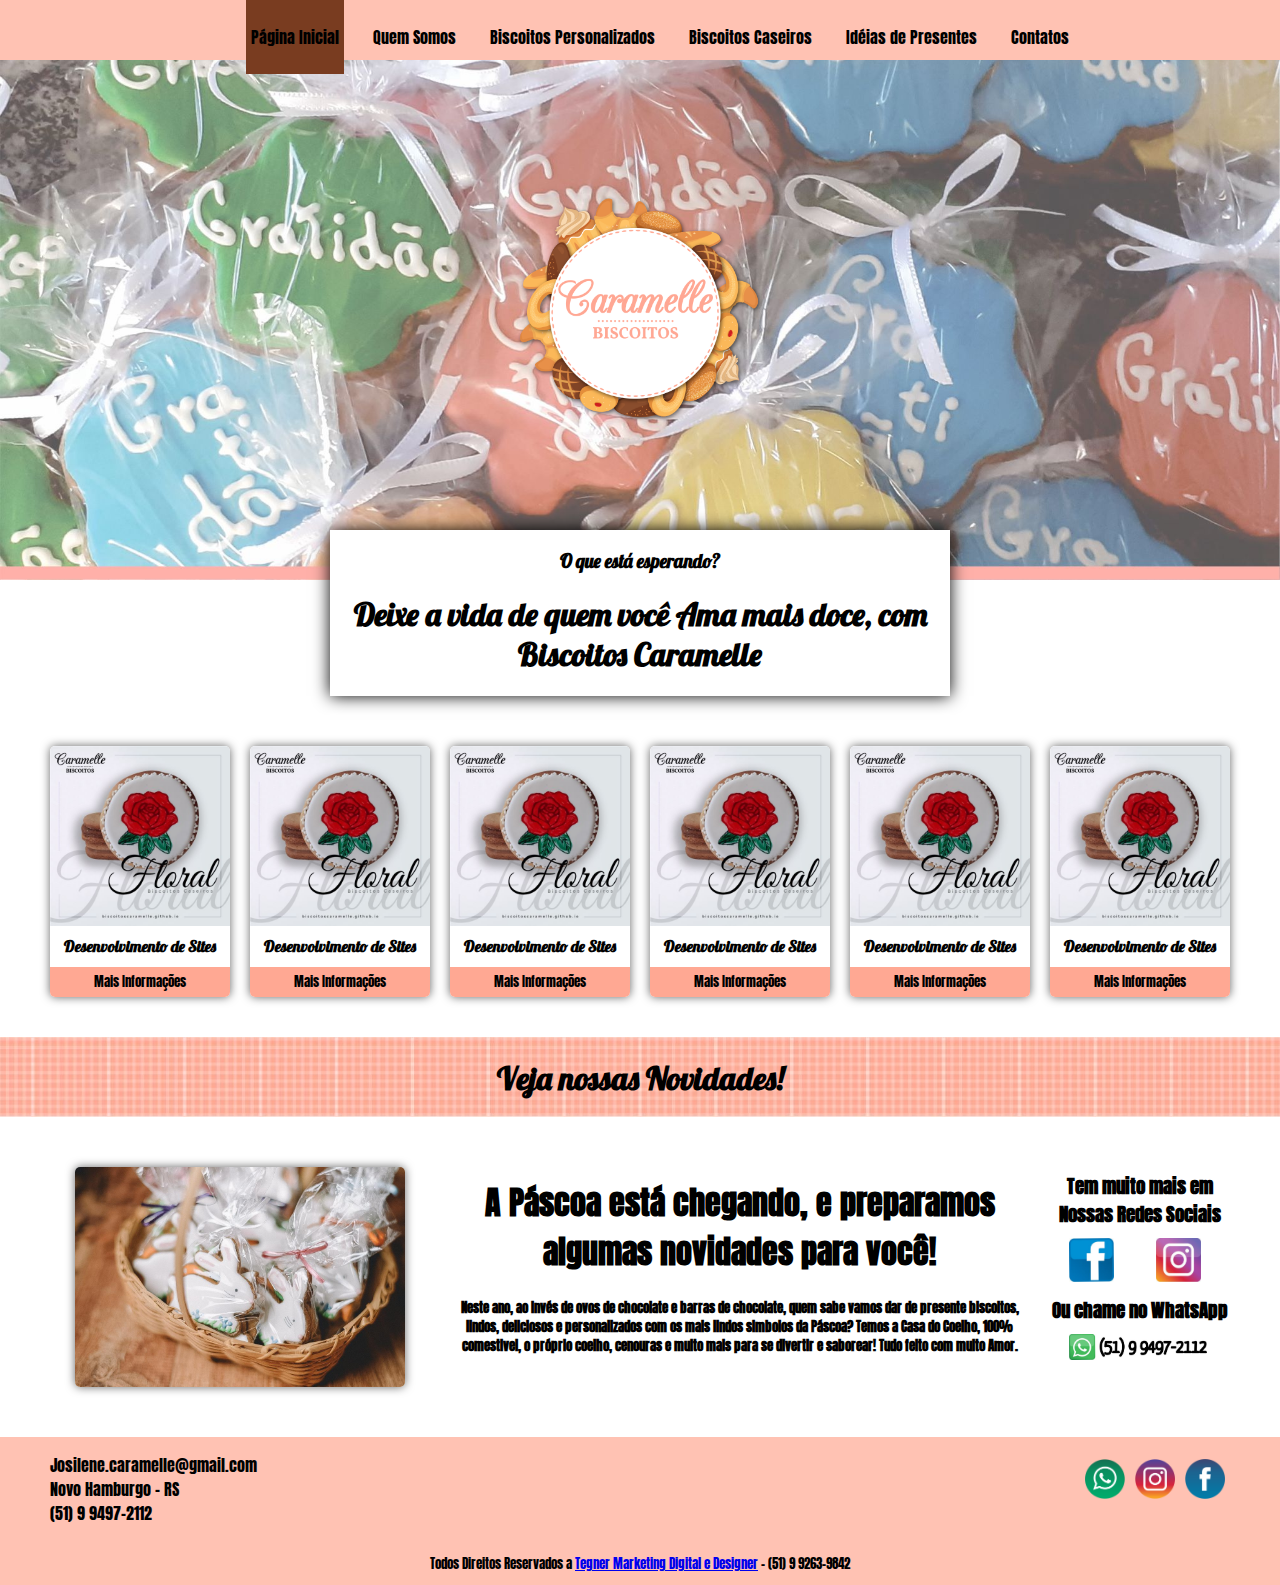
<file: index.html>
<!DOCTYPE html>  
<html lang="pt-BR">
<html>
    <head>
    <meta charset="utf-8">
    <meta name="viewport" content="width=device-width, initial-scale=1.0 user-scalable=0">
    <meta name="author" content="Tegner Marketing Digital">
    <meta name="keywords" content="biscoitos caseiros decorados, lembracinhas, biscoitos personalizados, presentes">
    <meta name="description" content="Biscoitos Caramelle Fabrica biscoitos decorados para presentes, lembrancinhas e brindes empresarias.">
    <meta name="geo.region" content="BR-RS">
        <title>Caramelle Biscoitos Artesanais</title>
    
    <!-- FAVICON -->
    <link rel="sortcut icon" href="img/logopaginainicial.png" type="image/png" />  
            
    <!-- FONTES EXTERNAS -->
    <link rel="preconnect" href="https://fonts.gstatic.com">
    <link href="https://fonts.googleapis.com/css2?family=Anton&display=swap" rel="stylesheet">
        
    <link rel="preconnect" href="https://fonts.gstatic.com">
    <link href="https://fonts.googleapis.com/css2?family=Lobster&display=swap" rel="stylesheet"> 
        
    <!-- LINKS DE ESTILO -->
    <link href="grid.css" rel="stylesheet" media="screen">
    <link href="estilo.css" rel="stylesheet" media="screen">
    <link href="bootstrap/bootstrap-theme.min.css" rel="stylesheet">
    </head>
    <body>

        
        
    <!-- CABEÇALHO -->    
    <header class="cabecalho">
        <nav class="grid-12">
            <div class="botaomenu">
                <p>Menu</p>
            </div>
            
            <ul class="menumobile">
                <li>
                    <a href="index.html">Página Inicial</a>
                    <a href="quemsomos.html">Quem Somos</a>
                    <a href="#">Biscoitos Personalizados</a>
                    <a href="caseiros.html">Biscoitos Caseiros</a>
                    <a href="presentes.html">Idéias de Presentes</a>
                    <a href="contato.html">Contatos</a>
                </li>
            </ul>
            
            <ul class="menu">
                <li>
                    <a class="nav-active" href="index.html">Página Inicial</a>
                    <a href="quemsomos.html">Quem Somos</a>
                    <a href="#">Biscoitos Personalizados</a>
                    <a href="caseiros.html">Biscoitos Caseiros</a>
                    <a href="presentes.html">Idéias de Presentes</a>
                    <a href="contato.html">Contatos</a>
                </li>
            </ul>
        </nav>   
    </header>
        
    <!-- CAPA E LOGO -->   
    <div class="imgcabecalho">
        <img src="img/logopaginainicial.png" width="250">        
    </div>
      
    <!-- TITULO E FRASE --> 
    <div class="grid-3 only">
    </div>
    <div class="grid-6 titulo">
        <h3>O que está esperando?</h3>
        <h1>Deixe a vida de quem você Ama mais doce, com Biscoitos Caramelle</h1>
    </div>
    <div class="grid-3 only">
    </div>

    <!-- ESCOPO DE PRODUTOS PERSONALIZADOS -->   
    <main class="container">
         
    <section class="boxprodutos grid-2">
        <div class="produtosimg">
            <img src="img/floral.jpg">
        </div>
        <div class="produtostexto">
            <h1>Desenvolvimento de Sites</h1>
        </div>
        <div class="produtosbtn">
            <a href="#" target="_blank">Mais Informações</a>
        </div>
    </section>
         
    <section class="boxprodutos grid-2">
        <div class="produtosimg">
            <img src="img/floral.jpg">
        </div>
        <div class="produtostexto">
            <h1>Desenvolvimento de Sites</h1>
        </div>
        <div class="produtosbtn">
            <a href="#" target="_blank">Mais Informações</a>
        </div>
    </section>
         
    <section class="boxprodutos grid-2">
        <div class="produtosimg">
            <img src="img/floral.jpg">
        </div>
        <div class="produtostexto">
            <h1>Desenvolvimento de Sites</h1>
        </div>
        <div class="produtosbtn">
            <a href="#" target="_blank">Mais Informações</a>
        </div>
    </section>
         
    <section class="boxprodutos grid-2">
        <div class="produtosimg">
            <img src="img/floral.jpg">
        </div>
        <div class="produtostexto">
            <h1>Desenvolvimento de Sites</h1>
        </div>
        <div class="produtosbtn">
            <a href="#" target="_blank">Mais Informações</a>
        </div>
    </section>
         
    <section class="boxprodutos grid-2">
        <div class="produtosimg">
            <img src="img/floral.jpg">
        </div>
        <div class="produtostexto">
            <h1>Desenvolvimento de Sites</h1>
        </div>
        <div class="produtosbtn">
            <a href="#" target="_blank">Mais Informações</a>
        </div>
    </section>
         
    <section class="boxprodutos grid-2">
        <div class="produtosimg">
            <img src="img/floral.jpg">
        </div>
        <div class="produtostexto">
            <h1>Desenvolvimento de Sites</h1>
        </div>
        <div class="produtosbtn">
            <a href="#" target="_blank">Mais Informações</a>
        </div>
    </section>
    </main>
        
    <!-- NOVIDADES -->   
    <main class="barradetitulo">
        <div class="container barratitulo">
            <h1>Veja nossas Novidades!</h1>
        </div>
    </main>
    <div class="container novidades">
        <div class="grid-4 imgnovidades">
            <img src="img/novidades.jpg">
        </div>

        <div class="grid-6 textonovidades">
            <h1> A Páscoa está chegando, e preparamos algumas novidades para você!</h1>
            <h3> Neste ano, ao invés de ovos de chocolate e barras de chocolate, quem sabe vamos dar de presente biscoitos, lindos, deliciosos e personalizados com os mais lindos simbolos da Páscoa? Temos a Casa do Coelho, 100% comestivel, o próprio coelho, cenouras e muito mais para se divertir e saborear! Tudo feito com muito Amor.</h3>
        </div>
        
        <div class="grid-2 redesnovidades">
            <h3>Tem muito mais em Nossas Redes Sociais</h3>
            <a href="#"><img src="img/icofacegr.jpg" width="45"></a>
            <a href="#"><img src="img/icoinstagr.jpg" width="45"></a>
            <h3>Ou chame no WhatsApp</h3>
            <a href="#"><img class="whats"src="img/icowhatsgr.jpg" width="138"></a>
        </div>        
    </div>

 
    <!-- RODAPE -->     
    <footer class="rodape">
        <div class="container">
            <div class="grid-8 dados">
                <p>Josilene.caramelle@gmail.com<br>Novo Hamburgo - RS<br>(51) 9 9497-2112</p>
            </div>
            
            <div class="grid-4 redessociais">
            <a href="#" target="_blank"><img src="img/IcoFace.png" alt="Facebook" width="40"></a>
            <a href="#" target="_blank"><img src="img/IcoInsta.png" alt="Instagran" width="40"></a>
            <a href="#" target="_blank"><img src="img/IcoWhats.png" alt="Whatsapp" width="40"></a>
            </div>
        
            <div class="grid-12 copy">
                <p>Todos Direitos Reservados a <a href="https://tegnermarketingdigital.github.io/" target="_blank">Tegner Marketing Digital e Designer</a> - (51) 9 9263-9842</p>
            </div>
        </div>
        
    </footer>

    <script src="jquery/bootstrap.min.js"></script>
    <script src="jquery/jquery.js"></script>
    <script src="Javahome.js" type="application/javascript"></script> 
    </body>
</html>
</file>
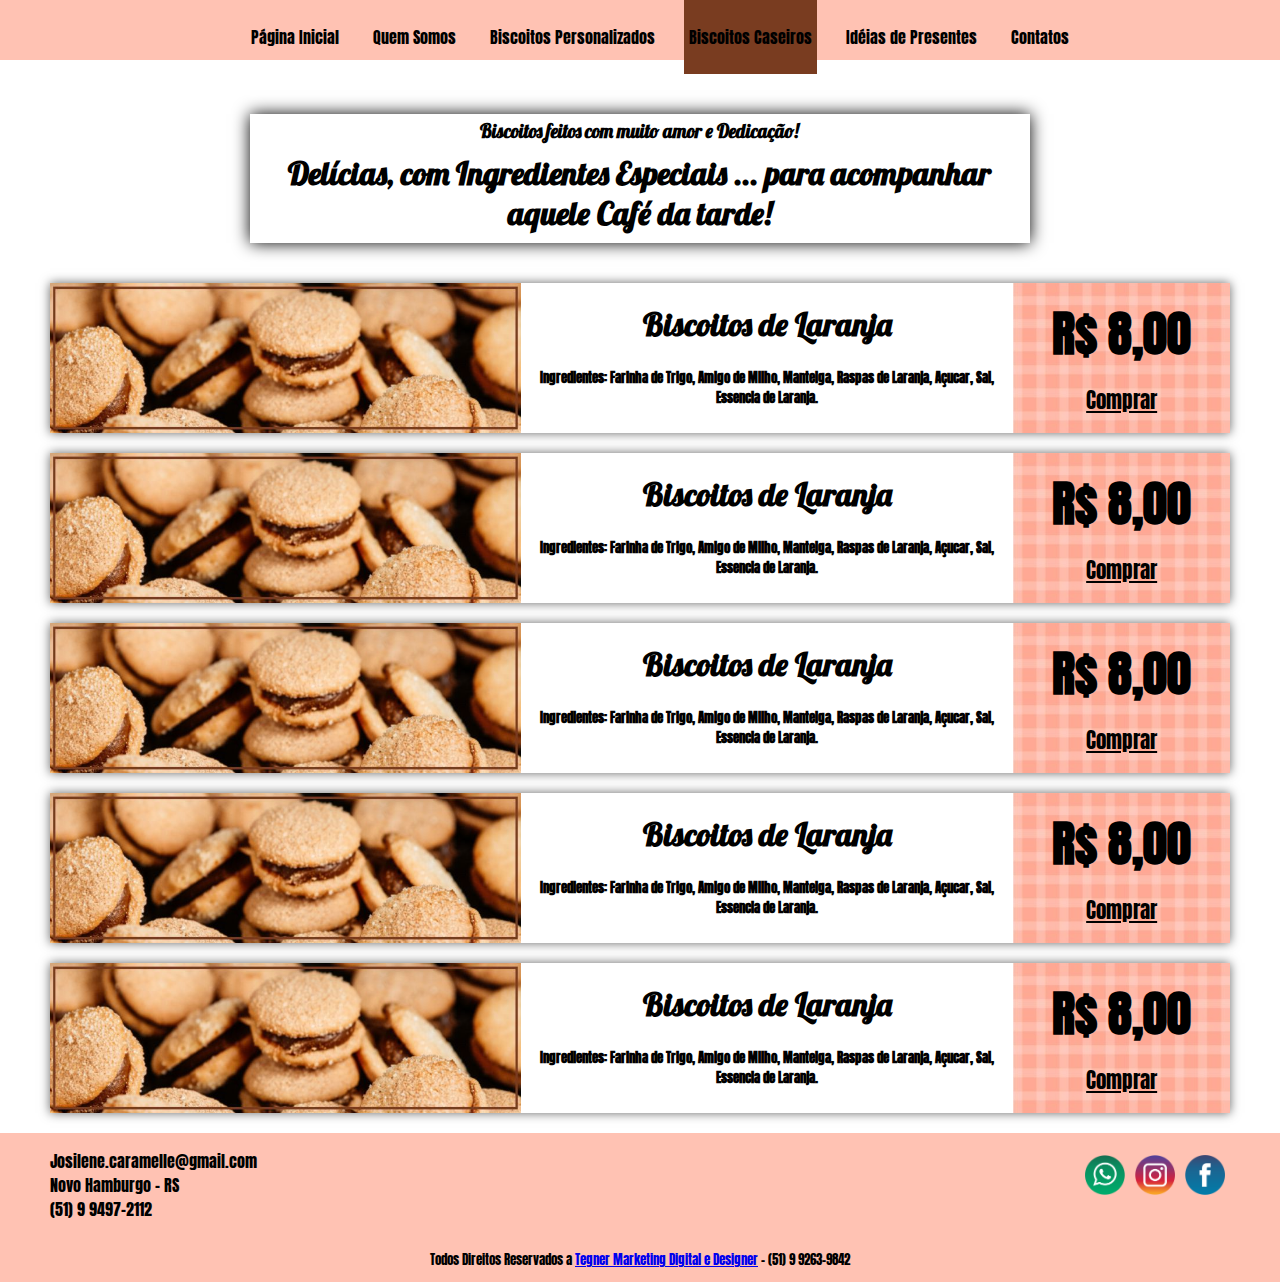
<file: caseiros.html>
<html lang="pt-BR">
<html>
    <head>
    <meta charset="utf-8">
    <meta name="viewport" content="width=device-width, initial-scale=1.0 user-scalable=0">
    <meta name="author" content="Tegner Marketing Digital">
    <meta name="keywords" content="biscoitos caseiros decorados, lembracinhas, biscoitos personalizados, presentes">
    <meta name="description" content="Biscoitos Caramelle Fabrica biscoitos decorados para presentes, lembrancinhas e brindes empresarias.">
    <meta name="geo.region" content="BR-RS">
        <title>Biscoitos Caseiros - Caramelle Biscoitos Artesanais</title>
    
    <!-- FAVICON -->
    <link rel="sortcut icon" href="img/logopaginainicial.png" type="image/png" />  
            
    <!-- FONTES EXTERNAS -->
    <link rel="preconnect" href="https://fonts.gstatic.com">
    <link href="https://fonts.googleapis.com/css2?family=Anton&display=swap" rel="stylesheet">
        
    <link rel="preconnect" href="https://fonts.gstatic.com">
    <link href="https://fonts.googleapis.com/css2?family=Lobster&display=swap" rel="stylesheet"> 
        
    <!-- LINKS DE ESTILO -->
    <link href="grid.css" rel="stylesheet" media="screen">
    <link href="estilo.css" rel="stylesheet" media="screen">
    <link href="bootstrap/bootstrap-theme.min.css" rel="stylesheet">
    </head>
    <body>

        
        
    <!-- CABEÇALHO -->    
    <header class="cabecalho">
        <nav class="grid-12">
            <div class="botaomenu">
                <p>Menu</p>
            </div>
            
            <ul class="menumobile">
                <li>
                    <a href="index.html">Página Inicial</a>
                    <a href="quemsomos.html">Quem Somos</a>
                    <a href="#">Biscoitos Personalizados</a>
                    <a href="caseiros.html">Biscoitos Caseiros</a>
                    <a href="presentes.html">Idéias de Presentes</a>
                    <a href="contato.html">Contatos</a>
                </li>
            </ul>
            
            <ul class="menu">
                <li>
                    <a href="index.html">Página Inicial</a>
                    <a href="quemsomos.html">Quem Somos</a>
                    <a href="#">Biscoitos Personalizados</a>
                    <a class="nav-active" href="caseiros.html">Biscoitos Caseiros</a>
                    <a href="presentes.html">Idéias de Presentes</a>
                    <a href="contato.html">Contatos</a>
                </li>
            </ul>
        </nav>   
    </header>
    
    <!-- LOGO CAPA DO MOBILE -->    
    <div class="logomobile">
        <img src="img/logocomxadrez.jpg">
    </div>    
        
        
    
    <!-- TITULO E FRASE --> 

    <div class="container">
        <div class="grid-2 only">
        </div>
        <div class="grid-8 titulocaseiros">
            <h3>Biscoitos feitos com muito amor e Dedicação!</h3>
            <h1>Delícias, com Ingredientes Especiais ... para acompanhar aquele Café da tarde!</h1>
        </div>
        <div class="grid-2 only">
        </div>
    </div>
        
    <!-- PRODUTOS CASEIROS -->   
    <main class="container">
        
    <section class="boxprodutosespeciarias grid-12">
        <div class="grid-5 produtosespeciariaimg">
            <img src="img/caseiroslaranja.jpg">
        </div>
        <div class="grid-5 produtosespeciariastexto">
            <h1>Biscoitos de Laranja</h1>
            <h5>Ingredientes: Farinha de Trigo, Amigo de Milho, Manteiga, Raspas de Laranja, Açucar, Sal, Essencia de Laranja.</h5>
        </div>
        <div class="grid-2 produtosespeciariasbtn">
            <h1>R$ 8,00</h1>
            <a href="#" target="_blank">Comprar</a>
        </div>
    </section>

    <section class="boxprodutosespeciarias grid-12">
        <div class="grid-5 produtosespeciariaimg">
            <img src="img/caseiroslaranja.jpg">
        </div>
        <div class="grid-5 produtosespeciariastexto">
            <h1>Biscoitos de Laranja</h1>
            <h5>Ingredientes: Farinha de Trigo, Amigo de Milho, Manteiga, Raspas de Laranja, Açucar, Sal, Essencia de Laranja.</h5>
        </div>
        <div class="grid-2 produtosespeciariasbtn">
            <h1>R$ 8,00</h1>
            <a href="#" target="_blank">Comprar</a>
        </div>
    </section>
        
    <section class="boxprodutosespeciarias grid-12">
        <div class="grid-5 produtosespeciariaimg">
            <img src="img/caseiroslaranja.jpg">
        </div>
        <div class="grid-5 produtosespeciariastexto">
            <h1>Biscoitos de Laranja</h1>
            <h5>Ingredientes: Farinha de Trigo, Amigo de Milho, Manteiga, Raspas de Laranja, Açucar, Sal, Essencia de Laranja.</h5>
        </div>
        <div class="grid-2 produtosespeciariasbtn">
            <h1>R$ 8,00</h1>
            <a href="#" target="_blank">Comprar</a>
        </div>
    </section>

    <section class="boxprodutosespeciarias grid-12">
        <div class="grid-5 produtosespeciariaimg">
            <img src="img/caseiroslaranja.jpg">
        </div>
        <div class="grid-5 produtosespeciariastexto">
            <h1>Biscoitos de Laranja</h1>
            <h5>Ingredientes: Farinha de Trigo, Amigo de Milho, Manteiga, Raspas de Laranja, Açucar, Sal, Essencia de Laranja.</h5>
        </div>
        <div class="grid-2 produtosespeciariasbtn">
            <h1>R$ 8,00</h1>
            <a href="#" target="_blank">Comprar</a>
        </div>
    </section>

    <section class="boxprodutosespeciarias grid-12">
        <div class="grid-5 produtosespeciariaimg">
            <img src="img/caseiroslaranja.jpg">
        </div>
        <div class="grid-5 produtosespeciariastexto">
            <h1>Biscoitos de Laranja</h1>
            <h5>Ingredientes: Farinha de Trigo, Amigo de Milho, Manteiga, Raspas de Laranja, Açucar, Sal, Essencia de Laranja.</h5>
        </div>
        <div class="grid-2 produtosespeciariasbtn">
            <h1>R$ 8,00</h1>
            <a href="#" target="_blank">Comprar</a>
        </div>
    </section>        
        
    </main>
        
    <!-- NOVIDADES -->   
    <main class="">

    </main>
    
    <!-- RODAPE -->     
    <footer class="rodape">
        <div class="container">
            <div class="grid-8 dados">
                <p>Josilene.caramelle@gmail.com<br>Novo Hamburgo - RS<br>(51) 9 9497-2112</p>
            </div>
            
            <div class="grid-4 redessociais">
            <a href="#" target="_blank"><img src="img/IcoFace.png" alt="Facebook" width="40"></a>
            <a href="#" target="_blank"><img src="img/IcoInsta.png" alt="Instagran" width="40"></a>
            <a href="#" target="_blank"><img src="img/IcoWhats.png" alt="Whatsapp" width="40"></a>
            </div>
        
            <div class="grid-12 copy">
                <p>Todos Direitos Reservados a <a href="https://tegnermarketingdigital.github.io/" target="_blank">Tegner Marketing Digital e Designer</a> - (51) 9 9263-9842</p>
            </div>
        </div>
        
    </footer>

    <script src="jquery/bootstrap.min.js"></script>
    <script src="jquery/jquery.js"></script>
    <script src="Javahome.js" type="application/javascript"></script> 
    </body>
</html>
</file>
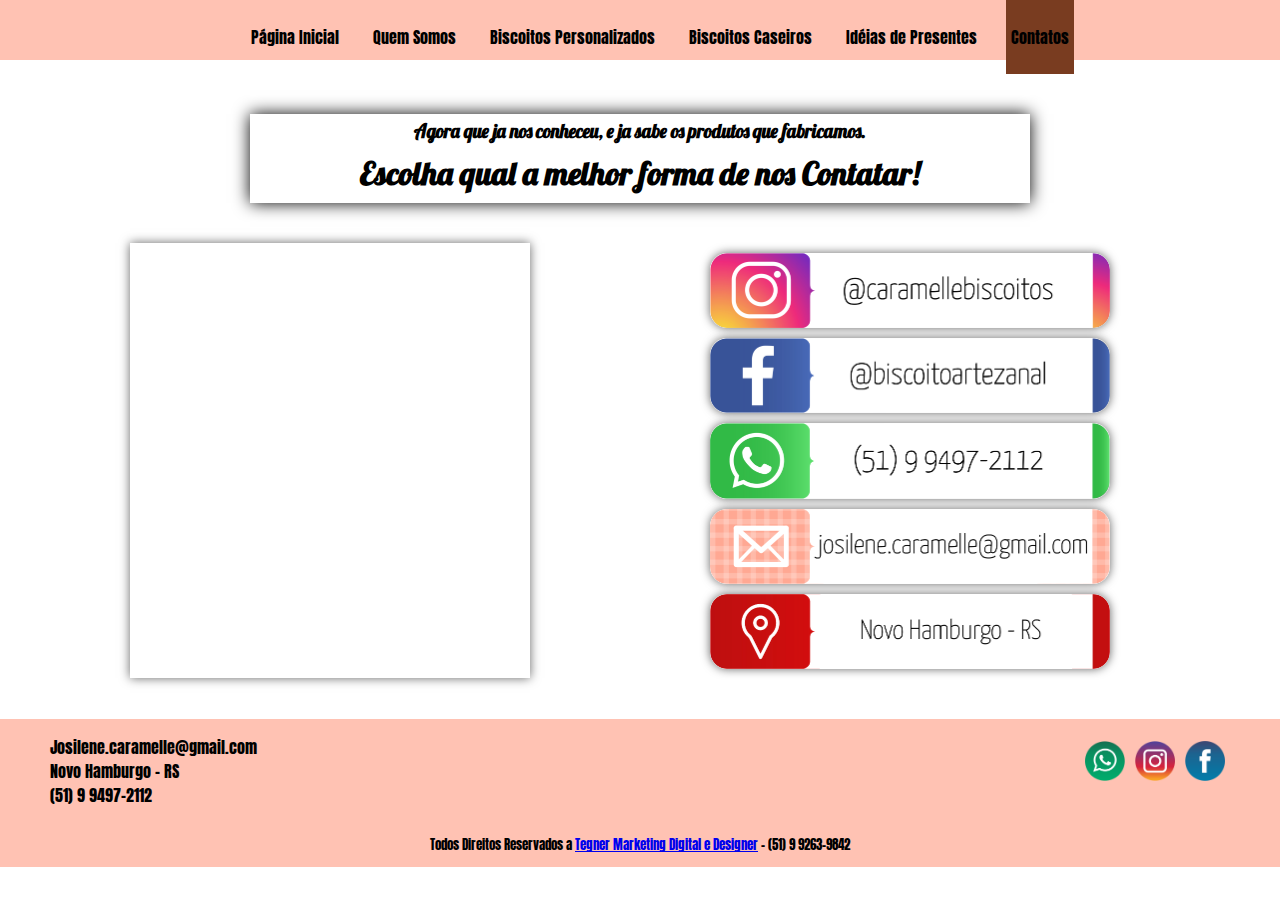
<file: contato.html>
<html lang="pt-BR">
<html>
    <head>
    <meta charset="utf-8">
    <meta name="viewport" content="width=device-width, initial-scale=1.0 user-scalable=0">
    <meta name="author" content="Tegner Marketing Digital">
    <meta name="keywords" content="biscoitos caseiros decorados, lembracinhas, biscoitos personalizados, presentes">
    <meta name="description" content="Biscoitos Caramelle Fabrica biscoitos decorados para presentes, lembrancinhas e brindes empresarias.">
    <meta name="geo.region" content="BR-RS">
        <title>Contato - Caramelle Biscoitos Artesanais</title>
    
    <!-- FAVICON -->
    <link rel="sortcut icon" href="img/logopaginainicial.png" type="image/png" />  
            
    <!-- FONTES EXTERNAS -->
    <link rel="preconnect" href="https://fonts.gstatic.com">
    <link href="https://fonts.googleapis.com/css2?family=Anton&display=swap" rel="stylesheet">
        
    <link rel="preconnect" href="https://fonts.gstatic.com">
    <link href="https://fonts.googleapis.com/css2?family=Lobster&display=swap" rel="stylesheet"> 
        
    <!-- LINKS DE ESTILO -->
    <link href="grid.css" rel="stylesheet" media="screen">
    <link href="estilo.css" rel="stylesheet" media="screen">
    <link href="bootstrap/bootstrap-theme.min.css" rel="stylesheet">
    </head>
    <body>

        
        
    <!-- CABEÇALHO -->    
    <header class="cabecalho">
        <nav class="grid-12">
            <div class="botaomenu">
                <p>Menu</p>
            </div>
            
            <ul class="menumobile">
                <li>
                    <a href="index.html">Página Inicial</a>
                    <a href="quemsomos.html">Quem Somos</a>
                    <a href="#">Biscoitos Personalizados</a>
                    <a href="caseiros.html">Biscoitos Caseiros</a>
                    <a href="presentes.html">Idéias de Presentes</a>
                    <a href="contato.html">Contatos</a>
                </li>
            </ul>
            
            <ul class="menu">
                <li>
                    <a href="index.html">Página Inicial</a>
                    <a href="quemsomos.html">Quem Somos</a>
                    <a href="#">Biscoitos Personalizados</a>
                    <a href="caseiros.html">Biscoitos Caseiros</a>
                    <a href="presentes.html">Idéias de Presentes</a>
                    <a class="nav-active" href="contato.html">Contatos</a>
                </li>
            </ul>
        </nav>   
    </header>
    
    <!-- LOGO CAPA DO MOBILE -->    
    <div class="logomobile">
        <img src="img/logocomxadrez.jpg">
    </div>    
        
        
    
    <!-- TITULO E FRASE --> 

    <div class="container">
        <div class="grid-2 only">
        </div>
        <div class="grid-8 titulosomos">
            <h3>Agora que ja nos conheceu, e ja sabe os produtos que fabricamos.</h3>
            <h1>Escolha qual a melhor forma de nos Contatar!</h1>
        </div>
        <div class="grid-2 only">
        </div>
    </div>
        
    <!-- CONTATOS E MAPA -->   
    <main class="container">
        <div class="grid-6 mapa">
            <iframe src="https://www.google.com/maps/embed?pb=!1m18!1m12!1m3!1d866.5444829065991!2d-51.15493057080402!3d-29.685620598875886!2m3!1f0!2f0!3f0!3m2!1i1024!2i768!4f13.1!3m3!1m2!1s0x951943146b0aeaeb%3A0x9b219ac904c72973!2sR.%20Tom%C3%A1s%20%C3%89dson%2C%20187%20-%20Primavera%2C%20Novo%20Hamburgo%20-%20RS!5e0!3m2!1spt-BR!2sbr!4v1617113061673!5m2!1spt-BR!2sbr" style="border:0;" allowfullscreen="" loading="lazy"></iframe>
        </div>
        
        <div class="grid-6 contatos">
            <a href="#"><img src="img/contatoinsta.png"></a>
            <a href="#"><img src="img/contatoface.png"></a>
            <a href="#"><img src="img/contatowhats.png"></a>
            <a href="#"><img src="img/contatoemail.png"></a>
            <a href="#"><img src="img/contatolocal.png"></a>
        </div>
        
    </main>
        
    <!-- RODAPE -->     
    <footer class="rodape">
        <div class="container">
            <div class="grid-8 dados">
                <p>Josilene.caramelle@gmail.com<br>Novo Hamburgo - RS<br>(51) 9 9497-2112</p>
            </div>
            
            <div class="grid-4 redessociais">
            <a href="#" target="_blank"><img src="img/IcoFace.png" alt="Facebook" width="40"></a>
            <a href="#" target="_blank"><img src="img/IcoInsta.png" alt="Instagran" width="40"></a>
            <a href="#" target="_blank"><img src="img/IcoWhats.png" alt="Whatsapp" width="40"></a>
            </div>
        
            <div class="grid-12 copy">
                <p>Todos Direitos Reservados a <a href="https://tegnermarketingdigital.github.io/" target="_blank">Tegner Marketing Digital e Designer</a> - (51) 9 9263-9842</p>
            </div>
        </div>
        
    </footer>

    <script src="jquery/bootstrap.min.js"></script>
    <script src="jquery/jquery.js"></script>
    <script src="Javahome.js" type="application/javascript"></script> 
    </body>
</html>
</file>
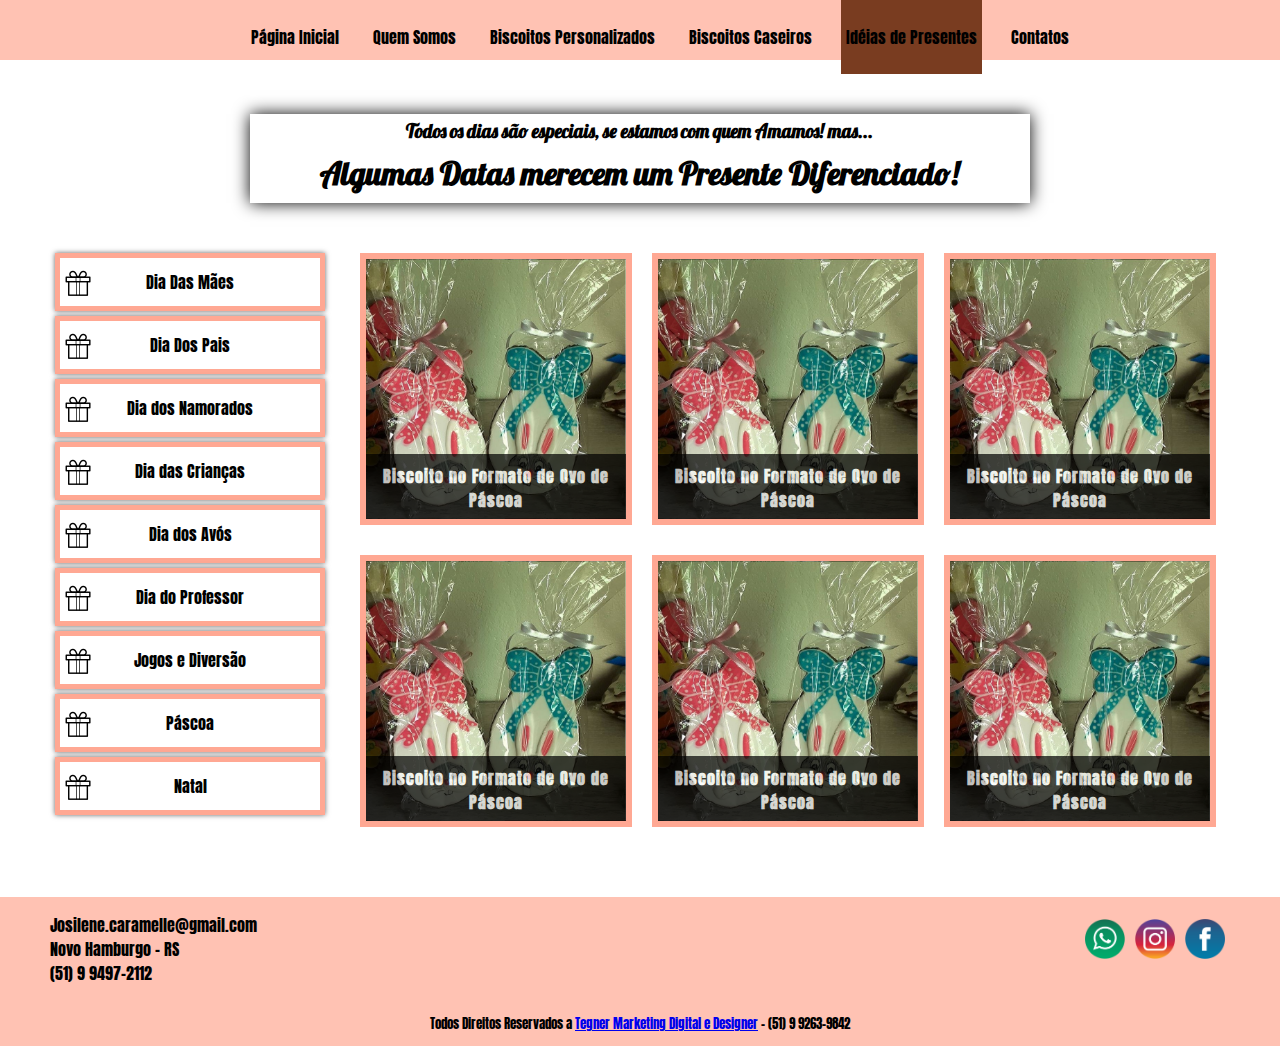
<file: presentes.html>
<html lang="pt-BR">
<html>
    <head>
    <meta charset="utf-8">
    <meta name="viewport" content="width=device-width, initial-scale=1.0 user-scalable=0">
    <meta name="author" content="Tegner Marketing Digital">
    <meta name="keywords" content="biscoitos caseiros decorados, lembracinhas, biscoitos personalizados, presentes">
    <meta name="description" content="Biscoitos Caramelle Fabrica biscoitos decorados para presentes, lembrancinhas e brindes empresarias.">
    <meta name="geo.region" content="BR-RS">
        <title>Presentes - Caramelle Biscoitos Artesanais</title>
    
    <!-- FAVICON -->
    <link rel="sortcut icon" href="img/logopaginainicial.png" type="image/png" />  
            
    <!-- FONTES EXTERNAS -->
    <link rel="preconnect" href="https://fonts.gstatic.com">
    <link href="https://fonts.googleapis.com/css2?family=Anton&display=swap" rel="stylesheet">
        
    <link rel="preconnect" href="https://fonts.gstatic.com">
    <link href="https://fonts.googleapis.com/css2?family=Lobster&display=swap" rel="stylesheet"> 
        
    <!-- LINKS DE ESTILO -->
    <link href="grid.css" rel="stylesheet" media="screen">
    <link href="estilo.css" rel="stylesheet" media="screen">
    <link href="bootstrap/bootstrap-theme.min.css" rel="stylesheet">
    </head>
    <body>

        
        
    <!-- CABEÇALHO -->    
    <header class="cabecalho">
        <nav class="grid-12">
            <div class="botaomenu">
                <p>Menu</p>
            </div>
            
            <ul class="menumobile">
                <li>
                    <a href="index.html">Página Inicial</a>
                    <a href="quemsomos.html">Quem Somos</a>
                    <a href="#">Biscoitos Personalizados</a>
                    <a href="caseiros.html">Biscoitos Caseiros</a>
                    <a href="#">Idéias de Presentes</a>
                    <a href="contato.html">Contatos</a>
                </li>
            </ul>
            
            <ul class="menu">
                <li>
                    <a href="index.html">Página Inicial</a>
                    <a href="quemsomos.html">Quem Somos</a>
                    <a href="#">Biscoitos Personalizados</a>
                    <a href="caseiros.html">Biscoitos Caseiros</a>
                    <a class="nav-active" href="presentes.html">Idéias de Presentes</a>
                    <a href="contato.html">Contatos</a>
                </li>
            </ul>
        </nav>   
    </header>
    
    <!-- LOGO CAPA DO MOBILE -->    
    <div class="logomobile">
        <img src="img/logocomxadrez.jpg">
    </div>    
        
        
    
    <!-- TITULO E FRASE --> 

    <div class="container">
        <div class="grid-2 only">
        </div>
        <div class="grid-8 titulosomos">
            <h3>Todos os dias são especiais, se estamos com quem Amamos! mas...</h3>
            <h1>Algumas Datas merecem um Presente Diferenciado!</h1>
        </div>
        <div class="grid-2 only">
        </div>
    </div>
        
    <!-- IDÉIAS DE PRESENTES -->   
    <main class="presentes container">
        
        <nav class="grid-3">
            <ul class="menupresentes">
                <li>
                    <a href="#"><img src="img/icopresente.png">Dia Das Mães</a>
                    <a href="#"><img src="img/icopresente.png">Dia Dos Pais</a>
                    <a href="#"><img src="img/icopresente.png">Dia dos Namorados</a>
                    <a href="#"><img src="img/icopresente.png">Dia das Crianças</a>
                    <a href="#"><img src="img/icopresente.png">Dia dos Avós</a>
                    <a href="#"><img src="img/icopresente.png">Dia do Professor</a>
                    <a href="#"><img src="img/icopresente.png">Jogos e Diversão</a>
                    <a href="#pascoa"><img src="img/icopresente.png">Páscoa</a>
                    <a href="#"><img src="img/icopresente.png">Natal</a>
                    
                </li>
            </ul>
        </nav>
        
        <div class="listapresentes grid-9" id="pascoa">
            
            <div class="janela-presente grid-4">
                <div class="janela-foto">
                    <img src="img/imgpresentes/ovopascoa1.jpg">
                    <div class="janela-texto">
                        <h1>Biscoito no Formato de Ovo de Páscoa</h1>
                        <h3>R$ 25,00 un</h3>
                        <a href="#">Clique Aqui para Ver Mais Fotos</a>
                    </div>
                </div>            
            </div>

        
            <div class="janela-presente grid-4">
                <div class="janela-foto">
                    <img src="img/imgpresentes/ovopascoa1.jpg">
                    <div class="janela-texto">
                        <h1>Biscoito no Formato de Ovo de Páscoa</h1>
                        <h3>R$ 25,00 un</h3>
                        <a href="#">Clique Aqui para Ver Mais Fotos</a>
                    </div>
                </div>            
            </div>

            <div class="janela-presente grid-4">
                <div class="janela-foto">
                    <img src="img/imgpresentes/ovopascoa1.jpg">
                    <div class="janela-texto">
                        <h1>Biscoito no Formato de Ovo de Páscoa</h1>
                        <h3>R$ 25,00 un</h3>
                        <a href="#">Clique Aqui para Ver Mais Fotos</a>
                    </div>
                </div>            
            </div>
            
            <div class="janela-presente grid-4">
                <div class="janela-foto">
                    <img src="img/imgpresentes/ovopascoa1.jpg">
                    <div class="janela-texto">
                        <h1>Biscoito no Formato de Ovo de Páscoa</h1>
                        <h3>R$ 25,00 un</h3>
                        <a href="#">Clique Aqui para Ver Mais Fotos</a>
                    </div>
                </div>            
            </div>

        
            <div class="janela-presente grid-4">
                <div class="janela-foto">
                    <img src="img/imgpresentes/ovopascoa1.jpg">
                    <div class="janela-texto">
                        <h1>Biscoito no Formato de Ovo de Páscoa</h1>
                        <h3>R$ 25,00 un</h3>
                        <a href="#">Clique Aqui para Ver Mais Fotos</a>
                    </div>
                </div>            
            </div>

            <div class="janela-presente grid-4">
                <div class="janela-foto">
                    <img src="img/imgpresentes/ovopascoa1.jpg">
                    <div class="janela-texto">
                        <h1>Biscoito no Formato de Ovo de Páscoa</h1>
                        <h3>R$ 25,00 un</h3>
                        <a href="#">Clique Aqui para Ver Mais Fotos</a>
                    </div>
                </div>            
            </div>
             
        </div>
        
        
        
        
        
    </main>
        
    <!-- RODAPE -->     
    <footer class="rodape">
        <div class="container">
            <div class="grid-8 dados">
                <p>Josilene.caramelle@gmail.com<br>Novo Hamburgo - RS<br>(51) 9 9497-2112</p>
            </div>
            
            <div class="grid-4 redessociais">
            <a href="#" target="_blank"><img src="img/IcoFace.png" alt="Facebook" width="40"></a>
            <a href="#" target="_blank"><img src="img/IcoInsta.png" alt="Instagran" width="40"></a>
            <a href="#" target="_blank"><img src="img/IcoWhats.png" alt="Whatsapp" width="40"></a>
            </div>
        
            <div class="grid-12 copy">
                <p>Todos Direitos Reservados a <a href="https://tegnermarketingdigital.github.io/" target="_blank">Tegner Marketing Digital e Designer</a> - (51) 9 9263-9842</p>
            </div>
        </div>
        
    </footer>

    <script src="jquery/bootstrap.min.js"></script>
    <script src="jquery/jquery.js"></script>
    <script src="Javahome.js" type="application/javascript"></script> 
    </body>
</html>
</file>
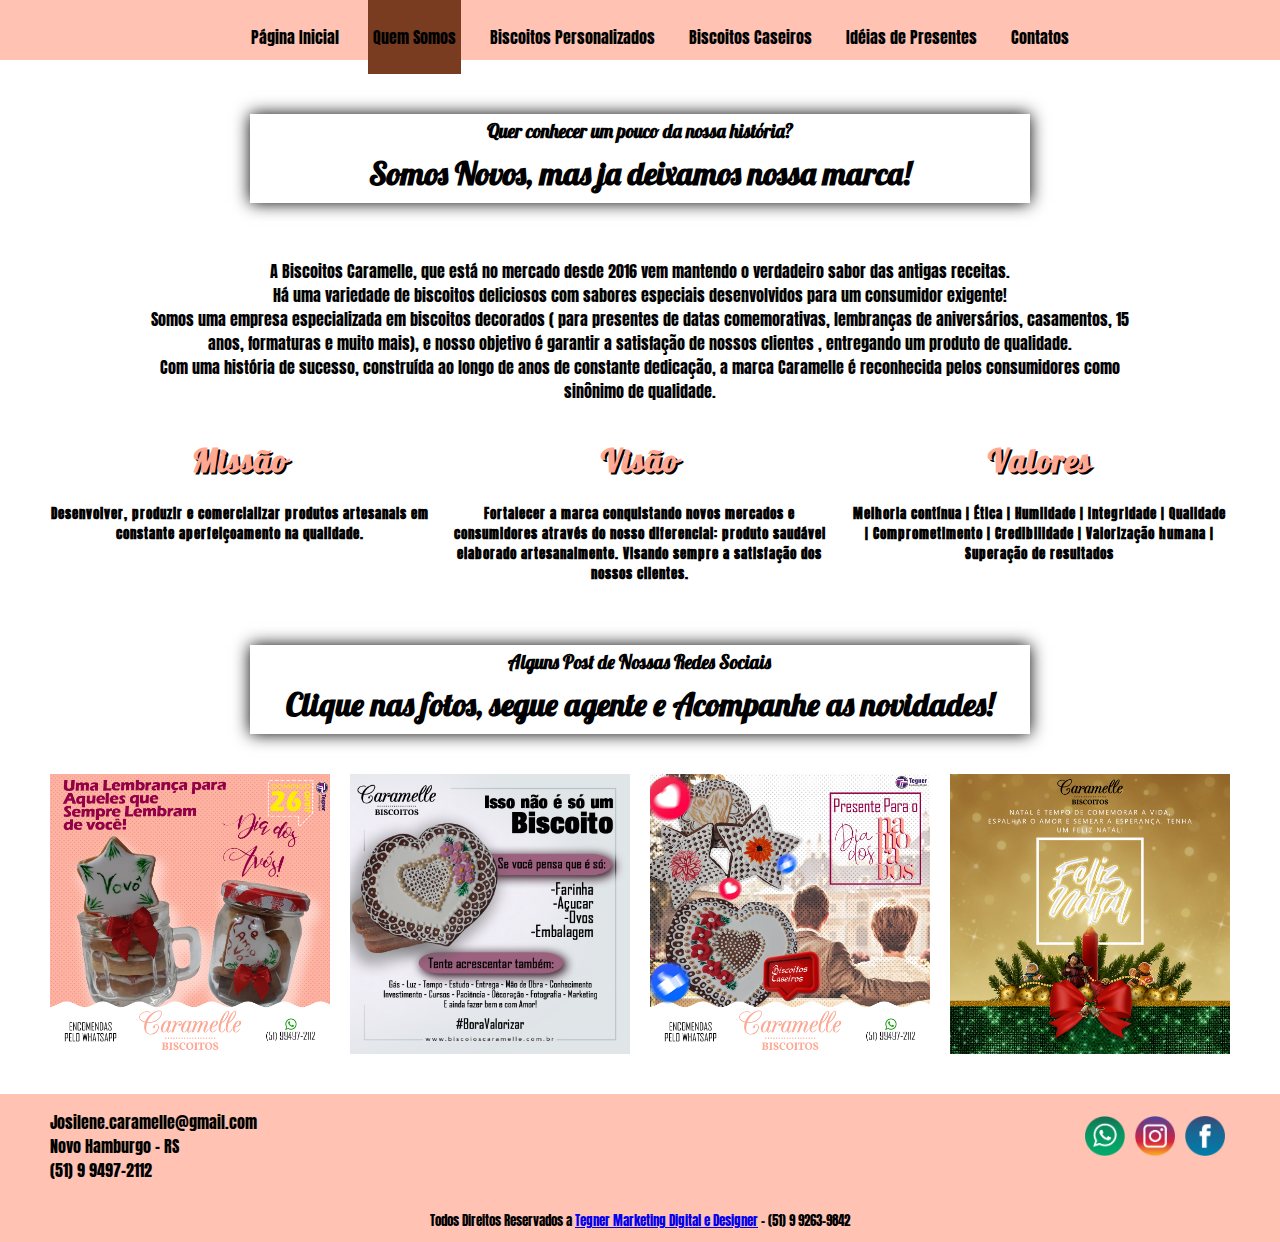
<file: quemsomos.html>
<html lang="pt-BR">
<html>
    <head>
    <meta charset="utf-8">
    <meta name="viewport" content="width=device-width, initial-scale=1.0 user-scalable=0">
    <meta name="author" content="Tegner Marketing Digital">
    <meta name="keywords" content="biscoitos caseiros decorados, lembracinhas, biscoitos personalizados, presentes">
    <meta name="description" content="Biscoitos Caramelle Fabrica biscoitos decorados para presentes, lembrancinhas e brindes empresarias.">
    <meta name="geo.region" content="BR-RS">
        <title>Quem Somos - Caramelle Biscoitos Artesanais</title>
    
    <!-- FAVICON -->
    <link rel="sortcut icon" href="img/logopaginainicial.png" type="image/png" />  
            
    <!-- FONTES EXTERNAS -->
    <link rel="preconnect" href="https://fonts.gstatic.com">
    <link href="https://fonts.googleapis.com/css2?family=Anton&display=swap" rel="stylesheet">
        
    <link rel="preconnect" href="https://fonts.gstatic.com">
    <link href="https://fonts.googleapis.com/css2?family=Lobster&display=swap" rel="stylesheet"> 
        
    <!-- LINKS DE ESTILO -->
    <link href="grid.css" rel="stylesheet" media="screen">
    <link href="estilo.css" rel="stylesheet" media="screen">
    <link href="bootstrap/bootstrap-theme.min.css" rel="stylesheet">
    </head>
    <body>

        
        
    <!-- CABEÇALHO -->    
    <header class="cabecalho">
        <nav class="grid-12">
            <div class="botaomenu">
                <p>Menu</p>
            </div>
            
            <ul class="menumobile">
                <li>
                    <a href="index.html">Página Inicial</a>
                    <a href="quemsomos.html">Quem Somos</a>
                    <a href="#">Biscoitos Personalizados</a>
                    <a href="caseiros.html">Biscoitos Caseiros</a>
                    <a href="presentes.html">Idéias de Presentes</a>
                    <a href="contato.html">Contatos</a>
                </li>
            </ul>
            
            <ul class="menu">
                <li>
                    <a href="index.html">Página Inicial</a>
                    <a class="nav-active" href="quemsomos.html">Quem Somos</a>
                    <a href="#">Biscoitos Personalizados</a>
                    <a href="caseiros.html">Biscoitos Caseiros</a>
                    <a href="presentes.html">Idéias de Presentes</a>
                    <a href="contato.html">Contatos</a>
                </li>
            </ul>
        </nav>   
    </header>
    
    <!-- LOGO CAPA DO MOBILE -->    
    <div class="logomobile">
        <img src="img/logocomxadrez.jpg">
    </div>    
        
        
    
    <!-- TITULO E FRASE --> 

    <div class="container">
        <div class="grid-2 only">
        </div>
        <div class="grid-8 titulosomos">
            <h3>Quer conhecer um pouco da nossa história?</h3>
            <h1>Somos Novos, mas ja deixamos nossa marca!</h1>
        </div>
        <div class="grid-2 only">
        </div>
    </div>
        
    <!-- HISTORIA -->   
    <main class="container">
        <div class="grid-1 only">
        </div>       
        <div class="grid-10 textohistoria">
             <p>A Biscoitos Caramelle, que está no mercado desde 2016 vem mantendo o verdadeiro sabor das antigas receitas.<br>Há uma variedade de biscoitos deliciosos com sabores especiais desenvolvidos para um consumidor exigente!<br> Somos uma empresa especializada em biscoitos decorados ( para presentes de datas comemorativas, lembranças de aniversários, casamentos, 15 anos, formaturas e muito mais), e nosso objetivo é garantir a satisfação de nossos clientes , entregando um produto de qualidade.<br> Com uma história de sucesso, construída ao longo de anos de constante dedicação, a marca Caramelle é reconhecida pelos consumidores como sinônimo de qualidade.<br>
        </div>
        <div class="grid-1 only">
        </div>
        
        <div class="grid-4 valores">
            <h1>Missão</h1>
            <h5>Desenvolver, produzir e comercializar produtos artesanais em constante aperfeiçoamento na qualidade.</h5>
        </div>

        <div class="grid-4 valores">
            <h1>Visão</h1>
            <h5>Fortalecer a marca conquistando novos mercados e consumidores através do nosso diferencial: produto saudável elaborado artesanalmente. Visando sempre a satisfação dos nossos clientes.</h5>            
        </div>

        <div class="grid-4 valores">
            <h1>Valores</h1>
            <h5>Melhoria contínua | Ética | Humildade | Integridade | Qualidade | Comprometimento | Credibilidade | Valorização humana | Superação de resultados</h5>            
        </div>
        
    <div class="container">
        <div class="grid-2 only">
        </div>
        <div class="grid-8 titulosomos">
            <h3>Alguns Post de Nossas Redes Sociais</h3>
            <h1>Clique nas fotos, segue agente e Acompanhe as novidades!</h1>
        </div>
        <div class="grid-2 only">
        </div>
    </div>
        
        <div class="grid-3 post">
            <a href="http://www.instagram.com/caramellebiscoitos/" target="_blank"><img src="img/post2.jpg"></a>
        </div>
        
        <div class="grid-3 post">
            <a href="http://www.instagram.com/caramellebiscoitos/" target="_blank"><img src="img/post1.jpg"></a>
        </div>
        
        <div class="grid-3 post">
            <a href="http://www.instagram.com/caramellebiscoitos/" target="_blank"><img src="img/post3.jpg"></a>
        </div>
        
        <div class="grid-3 post">
            <a href="http://www.instagram.com/caramellebiscoitos/" target="_blank"><img src="img/post4.jpg"></a>
        </div>
        
        
        
        
        
        
        
    </main>
        
    <!-- NOVIDADES -->   
    <main class="">

    </main>
    
    <!-- RODAPE -->     
    <footer class="rodape">
        <div class="container">
            <div class="grid-8 dados">
                <p>Josilene.caramelle@gmail.com<br>Novo Hamburgo - RS<br>(51) 9 9497-2112</p>
            </div>
            
            <div class="grid-4 redessociais">
            <a href="#" target="_blank"><img src="img/IcoFace.png" alt="Facebook" width="40"></a>
            <a href="#" target="_blank"><img src="img/IcoInsta.png" alt="Instagran" width="40"></a>
            <a href="#" target="_blank"><img src="img/IcoWhats.png" alt="Whatsapp" width="40"></a>
            </div>
        
            <div class="grid-12 copy">
                <p>Todos Direitos Reservados a <a href="https://tegnermarketingdigital.github.io/" target="_blank">Tegner Marketing Digital e Designer</a> - (51) 9 9263-9842</p>
            </div>
        </div>
        
    </footer>

    <script src="jquery/bootstrap.min.js"></script>
    <script src="jquery/jquery.js"></script>
    <script src="Javahome.js" type="application/javascript"></script> 
    </body>
</html>
</file>
<file: grid.css>
/*-----CONTAINER PADRÃO-----*/
.container {
    max-width: 1200px;
    margin: 0 auto;
}

/*-----ELEMENTOS QUE VÃO GARANTIR O FORMATO DO CONTAINER QUANDO HOUVER FLOAT-----*/
.container::after, .container::before {
    content: '';
    display: table;
    clear: both
}

/*-----ELEMENTOS QUE VÃO GARANTIR QUE AS IMAGENS FIQUEM RESPONSIVAS-----*/
img {
    max-width: 100%;
    display: block;
}

/*-----GRID DESKTOP E TALET-----*/

.grid-1,.grid-2,.grid-3,.grid-4,.grid-5,.grid-6,.grid-7,.grid-8,.grid-9,.grid-10,.grid-11,.grid-12 {
    margin-left: 10px;
    margin-right: 10px;
    float: left;
    display: block;
    min-height: 1px;
}

.grid-1 {width: calc(8.333% - 20px);}
.grid-2 {width: calc(16.666% - 20px);}
.grid-3 {width: calc(25% - 20px);}
.grid-4 {width: calc(33.333% - 20px);}
.grid-5 {width: calc(41.666% - 20px);}
.grid-6 {width: calc(50% - 20px);}
.grid-7 {width: calc(58.333% - 20px);}
.grid-8 {width: calc(66.666% - 20px);}
.grid-9 {width: calc(75% - 20px);}
.grid-10 {width: calc(83.333% - 20px);}
.grid-11 {width: calc(91.666% - 20px);}
.grid-12 {width: calc(100% - 20px);}


/*-----GRID MOBILE-----*/
@media (max-width: 739px) {
    .container {max-width: 300px;}
    
    .grid-1,.grid-2,.grid-3,.grid-4,.grid-5,.grid-6,.grid-7,.grid-8,.grid-9,.grid-10,.grid-11,.grid-12 {
    margin-left: 0px;
    margin-right: 0px;
    float: none;
    width: 100%
    }
}
</file>
<file: estilo.css>
/*CORES
ROSA: rgb(255,168,147)
MARROM: rgb(121,60,32)
BEGE: rgb(252,161,98)
*/

/*-------------------RESET-------------------*/

body {margin: 0;padding: 0}

/*-------------------INICIO DO ESTILO DA PAGINA INICIAL-------------------*/
/*-------------------CABEÇALHO E NAVEGAÇÃO-------------------*/

.cabecalho {
    background-color: rgba(255,168,147,0.7);
    height: 60px;
    width: 100%;
}

.cabecalho nav ul.menumobile {display: none}

.cabecalho nav ul.menu {
    margin: 0;
    display: block;
}

.cabecalho nav ul.menu li {
    list-style: none;
    text-align: center;
}

.cabecalho nav ul.menu li a {
    text-decoration: none;
    padding: 25px 5px;
    margin: 0 10px;
    font-family: 'Anton', sans-serif;
    color: black;
    display: inline-block;
}

.cabecalho nav ul.menu li a:hover {
    background-color: rgb(121,60,32);
    color: white;
}

.imgcabecalho {
    background: url(img/capapaginainicial.jpg);
    background-repeat: no-repeat;
    background-size: cover;
    background-position: bottom center;
    height: 520px;
}

.imgcabecalho img {
    margin: auto;
    padding: 120px 0;
}

.botaomenu {display: none}

.nav-active {
    background-color: rgb(121,60,32);
}

@media only screen and (max-width: 739px) {
    
    .cabecalho {position: relative}
    
    .imgcabecalho {height: 450px}
    
    .menu ul {
        margin: 0;
        padding: 0;
    }
    
    .cabecalho nav ul.menu{display: none}
    
    .cabecalho nav ul.menumobile{
        margin: 0;
        padding: 0;
        width: 100%    
    }
    
    .cabecalho nav ul.menumobile li{
        margin: 0;
        padding: 0;
        width: 100%;
        display: block;
    }
    
    .cabecalho nav ul.menumobile li a{
        width: 100%;
        padding: 10px 0;
        margin: 0;
        background-color: rgb(121,60,32);
        color: white;
        border-bottom: 1px solid #ccc;
        display: block;
        text-align: center;
        font-family: 'Anton', sans-serif;
    }
    
    .cabecalho nav div.botaomenu {
        display: block;
        padding: 2px 0;
        font-family: 'Anton', sans-serif;
        text-align: center;
        font-size: 1em;
    }
    
    .cabecalho nav div.botaomenu p {
        text-decoration: none;
        color: black;  
    }
        
}   
    
/*-------------------TITULO E FRASE DE CAPA-------------------*/
.titulo {
    background-color: white;
    position: relative;
    top: -50px;
    box-shadow: 0 0 1em black; 
}

.titulo h3 {
    font-family: 'Lobster', cursive;
    text-align: center;
}

.titulo h1 {
    font-family: 'Lobster', cursive;
    text-align: center;
}

@media only screen and (max-width: 700px) {
    
    .titulo {
    width: 280px;
    margin: 20px auto;
    top: 0px;
    padding: 5px 15px;
    }
    
    .titulo h3 {font-size: 1em}

    .titulo h1 {font-size: 1.5em}
}    

/*-------------------INICIO ESCOPO PRODUTOS-------------------*/
.boxprodutos {
    box-shadow: 0 0 10px #666;
    border-radius: 5px;
    margin-bottom: 40px;
}

.produtosimg img{
    object-position: top center;
    border-top-left-radius: 5px;
    border-top-right-radius: 5px;
}

.produtostexto h1 {
    text-align: center;
    font-family: 'Lobster', cursive;
    font-size: 1em;
    color: #000;
}

.produtosbtn a {
    display: block;
    font-family: 'Anton', sans-serif;
    text-align: center; 
    background-color: rgb(255,168,147);
    color:black;
    padding:3%;
    text-decoration: none;
    border-bottom-left-radius: 5px;
    border-bottom-right-radius: 5px;
    font-size: 0.8em;
}

.produtosbtn a:hover {
    text-decoration: none;
    background-color: rgb(121,60,32);
    color:white;
}

@media only screen and (max-width: 700px) {
    
    .boxprodutos {
    width: 140px;
    float: left;
    margin: 5px 5px;
    }
    
    .only {display: none}
}   

/*-------------------INICIO NOVIDADES-------------------*/

.barradetitulo {
    background-image: url(img/faixaquadriculada.jpg);
    background-repeat: no-repeat;
    background-size: cover;
    background-position: bottom center;
    height: 80px;
}

.barratitulo {
    font-family: 'Lobster', cursive;
    text-align: center;
}

.novidades {margin: 40px auto}

.imgnovidades {margin: 10px}

.imgnovidades img {
    box-shadow: 0 0 10px #666;
    border-radius: 5px;
    max-height: 220px;
    margin: 0 auto;
}

.textonovidades h1 {
    font-family: 'Anton', sans-serif;
    text-align: center;
}

.textonovidades h3 {
    font-family: 'Anton', sans-serif;
    font-size: 0.8em;
    text-align: center;
}

.redesnovidades {margin: 10px}

.redesnovidades h3 {
    font-family: 'Anton', sans-serif;
    text-align: center;
    margin: 5px 0;
}

.redesnovidades img {
    display: inline;
    margin: 5px 19px;   
}

@media only screen and (max-width: 700px) {
    
    .barradetitulo {margin-top: 20px}
    
    .textonovidades h1 {font-size: 1.5em}

    .textonovidades h3 {font-size: 1em}
    
    .redesnovidades img {
        margin: 0 auto;
        margin-left: 50px;
        margin-right: 50px;
        padding: 0 auto;
    }
    
    .redesnovidades .whats{width: 200px}
}  

/*-------------------INICIO RODAPE-------------------*/

.rodape {background-color: rgba(255,168,147,0.7)}

.dados p {font-family: 'Anton', sans-serif}

.redessociais img {
    display: inline;
    margin: 22px 5px;
    float: right;
}

.copy p{
    font-family: 'Anton', sans-serif;
    text-align: center;
    font-size: 0.8em;
}

@media only screen and (max-width: 700px) {
    .redessociais img {
    margin: 5px;
    float: none;
    padding: 0 23px;
    }
    
    .dados p {text-align: center}
}  
/*-------------------FIM DO ESTILO DA PAGINA INICIAL-------------------*/

/*-------------------INICIO DO ESTILO DA PAGINA QUEM SOMOS-------------------*/

/*-------------------TITULO E FRASE QUEM SOMOS-------------------*/

.titulosomos {
    margin-top: 40px;
    background-color: white;
    position: relative;
    box-shadow: 0 0 1em black; 
}

.titulosomos h3 {
    font-family: 'Lobster', cursive;
    text-align: center;
    margin: 5px 0;
}

.titulosomos h1 {
    font-family: 'Lobster', cursive;
    text-align: center;
    margin: 10px 0;
}

@media only screen and (max-width: 700px) {
    
    .titulosomos {
    width: 280px;
    margin: 5px auto;
    top: 0px;
    padding: 5px 15px;
    }
    
    .titulosomos h3 {font-size: 1em}

    .titulosomos h1 {font-size: 1.5em}
}    

/*-------------------LOGO E CAPA MOBILE-------------------*/

.logomobile {display: none}

@media only screen and (max-width: 700px) {
    .logomobile {
        display: block;
        margin-bottom: 20px
    }
}

/*-------------------HISTÓRIA MISSÃO VISÃO E VALORES-------------------*/

.textohistoria {margin-top: 40px}

.textohistoria p {
    font-family: 'Anton', sans-serif;
    text-align: center;
    color: black;
}

.valores h1 {
    font-family: 'Lobster', cursive;
    color: rgb(255,168,147);
    text-shadow: 2px 2px black;
    text-align: center;
    letter-spacing: 1px;
}

.valores h5 {
    font-family: 'Anton', sans-serif;
    text-align: center;
    letter-spacing: 1px;
}

/*-------------------POST DE REDES SOCIAIS-------------------*/

.post {
    margin-top: 40px;
    margin-bottom: 40px;    
}

/*-------------------FIM DO ESTILO DA PAGINA QUEM SOMOS-------------------*/

/*-------------------INICIO DO ESTILO DA PAGINA CASEIROS-------------------*/

/*-------------------TITULO E FRASE CASEIROS-------------------*/

.titulocaseiros {
    margin-top: 40px;
    margin-bottom: 40px;
    background-color: white;
    position: relative;
    box-shadow: 0 0 1em black; 
}

.titulocaseiros h3 {
    font-family: 'Lobster', cursive;
    text-align: center;
    margin: 5px 0;
}

.titulocaseiros h1 {
    font-family: 'Lobster', cursive;
    text-align: center;
    margin: 10px 0;
}

@media only screen and (max-width: 700px) {
    
    .titulocaseiros {
        width: 280px;
        margin: auto;
        margin-bottom: 35px;
        top: 0px;
        padding: 5px 15px;
    }
    
    .titulocaseiros h3 {font-size: 1em}

    .titulocaseiros h1 {font-size: 1.5em}
}    

/*-------------------PRODUTOS CASEIROS-------------------*/

.boxprodutosespeciarias {
    margin-bottom: 20px;
    padding: 0;
    box-shadow: 0 0 10px #666;
}

.produtosespeciariaimg {margin: 0}

.produtosespeciariaimg img {
    width: 471px;
    height: 150px;
}

.produtosespeciariastexto h1 {
    font-family: 'Lobster', cursive;
    text-align: center;
}

.produtosespeciariastexto h5 {
    font-family: 'Anton', sans-serif;
    text-align: center;
}

.produtosespeciariasbtn {
    margin: 0;
    padding: 0;
    text-align: center;
    width: 216.7px;
    height: 150px;
    background-image: url(img/xadrez.jpg);
    background-repeat: no-repeat;
    background-size: cover;
    background-position: center center;
    color:black;
}

.produtosespeciariasbtn h1 {
    font-family: 'Anton', sans-serif;
    font-size: 3em;
    margin: 15px 0;
}

.produtosespeciariasbtn a {
    font-family: 'Anton', sans-serif;
    color: black;
    font-size: 1.3em;
}

@media only screen and (max-width: 700px) {
    
    .produtosespeciariasbtn {
        width: auto;
        height: auto;
}
    
    .produtosespeciariasbtn h1 {
        font-size: 1.5em;
        margin: 5px 0;
}
}    

/*-------------------FIM DO ESTILO DA PAGINA CASEIROS-------------------*/

/*-------------------INICIO DO ESTILO DA PAGINA CONTATOS-------------------*/

/*-------------------CONTATOS E MAPA-------------------*/

.mapa {margin: 40px 0}

.mapa iframe {
    margin: 0 90;
    box-shadow: 0 0 10px #666;
    width: 400px;
    height: 435px;
}

.contatos {margin: 40px 0}

.contatos a img {
    max-width: 400px;
    margin: 10 auto;
    box-shadow: 0 0 10px #666;
    border-radius: 17px;
}

@media only screen and (max-width: 700px) {
    .mapa iframe {
        margin: 0 15;
        width: 280px;
        height: 250px;
}

    .contatos a img {
        max-width: 280px;
        margin: 10 15;
        border-radius: 17px;
}
}    

/*-------------------FIM DO ESTILO DA PAGINA CONTATOS-------------------*/

/*-------------------INICIO DO ESTILO DA PAGINA IDÉIAS DE PRESENTES-------------------*/

/*-------------------IDÉIA DE PRESENTES-------------------*/

/*-------------------MENU LATERAL IDÉIA DE PRESENTES-------------------*/

.presentes {
    margin: 40px auto;
}

.menupresentes {
    padding: 0;
    margin-top: 10px;
}

.menupresentes li{
    list-style: none;
}

.menupresentes li img{
    position: absolute;
}

.menupresentes li a {
    display: block;
    text-decoration: none;
    background-color: white;
    color: #000;
    margin: 5px;
    padding: 12px 5px;
    border: 5px solid rgb(255,168,147);
    box-shadow: 0 0 5px #666;
    font-family: 'Anton', sans-serif;
    text-align: center;
}

.menupresentes li a:hover {
    background-color: rgb(255,168,147);
    box-shadow: 0 0 5px #666;
}

@media only screen and (max-width: 700px) {
    .presentes {margin: 0 auto}
}    

/*-------------------CLASSES PRESENTES-------------------*/
/*-------------------JOGOS E DIVERSÃO-------------------*/

.listapresentes {margin-top: 10px}

.janela-presente {
    margin-bottom: 30px;
    display: block;
    position: relative;
    width: 260px;
    height: 260px;
    border: 6px solid rgb(255,168,147);
}

.janela-foto {
    position: absolute;
    top: 0;
    left: 0;
    width: 260px;
    height: 260px;
    z-index: 1;
    clip: rect(0 260px 260px 0);    
}

.janela-foto img {
    width: 260px;
    height: 260px;
}

.janela-texto {
    position: absolute;
    top: 195px;
    left: 0;
    width: 250px;
    height: 200px;
    background-color: #000;
    z-index: 2;
    padding: 5px;
    opacity: 0.7;
    cursor: pointer;
    transition: all 0.5s ease-out;
}

.janela-texto:hover {
    top: 130px;
}

.janela-texto h1 {
    color: white;
    font-size: 1em;
    text-align: center;
    font-family: 'Anton', sans-serif;
    margin: 5px 0;
    letter-spacing: 1px;
}

.janela-texto h3 {
    color: white;
    font-size: 1.5em;
    text-align: center;
    font-family: 'Anton', sans-serif;
    margin: 0;
}

.janela-texto a {
    text-decoration: none;
    color: white;
    font-size: 0.8em;
    text-align: center;
    font-family: 'Anton', sans-serif;
    padding: 0 44;
}

.janela-presente::after, .janela-presente::before {
    content: '';
    display: table;
    clear: both
}

@media only screen and (max-width: 700px) {
    .listapresentes {margin: 0 15px}
}
</file>
